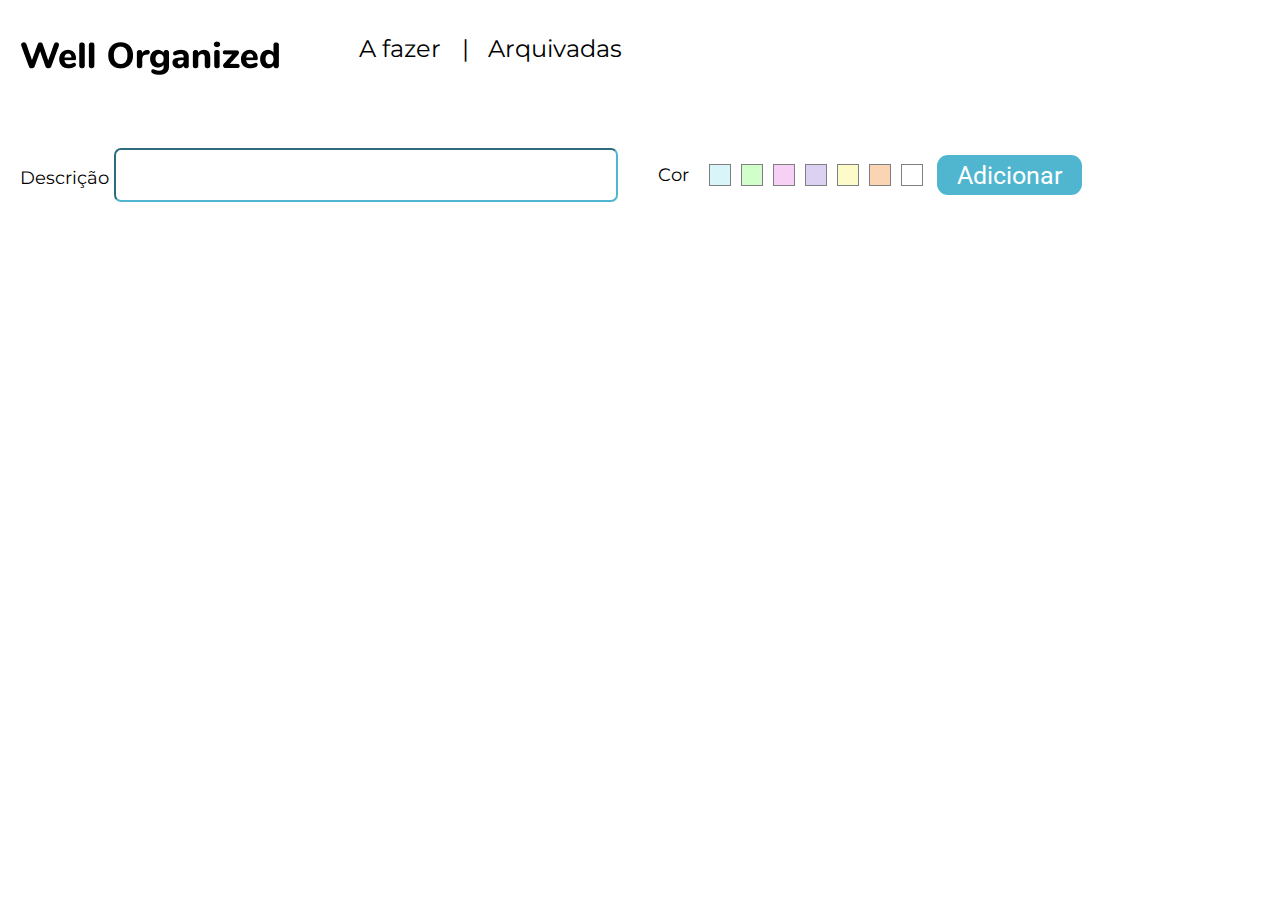
<file: index.html>
<!DOCTYPE html>
<html lang="pt-br">

<head>
    <title>Well Organized</title>

    <meta charset="UTF-8">
    <meta name="viewport" content="width=device-width, initial-scale=1.0">
    <link rel="icon" href="./public/assets/favicon.ico">

    <link rel="preconnect" href="https://fonts.googleapis.com">
    <link rel="preconnect" href="https://fonts.gstatic.com" crossorigin>
    <link href="https://fonts.googleapis.com/css2?family=Montserrat&display=swap" rel="stylesheet">

    <link rel="preconnect" href="https://fonts.googleapis.com">
    <link rel="preconnect" href="https://fonts.gstatic.com" crossorigin>
    <link href="https://fonts.googleapis.com/css2?family=Roboto:wght@500&display=swap" rel="stylesheet">
    <link rel="preconnect" href="https://fonts.googleapis.com">

    <link rel="preconnect" href="https://fonts.gstatic.com" crossorigin>
    <link href="https://fonts.googleapis.com/css2?family=Roboto&display=swap" rel="stylesheet">

    <link rel="preconnect" href="https://fonts.googleapis.com">
    <link rel="preconnect" href="https://fonts.gstatic.com" crossorigin>
    <link href="https://fonts.googleapis.com/css2?family=Open+Sans:wght@600&display=swap" rel="stylesheet">

    <link rel="stylesheet" href="/public/css/generic/reset.css">
    <link rel="stylesheet" href="/public/css/style.css">
    <link rel="stylesheet" href="/public/css/components/squares.css">

    <link rel="stylesheet" href="/public/css/components/cards.css">



</head>

<body>
    <header>
        <section class="menu">
            <div class="img-logo"><img src="public/assets/well-organized-logo.png"></div>

            <ul class="ul_menu">
                <li> <input type="button" id="toDo" onclick="functionClick()" value="A fazer" /> </li>
                <li>|</li>
                <li><a href="arquivadas.html">Arquivadas</a></li>
            </ul>

        </section>

        <section class="sub-menu">

            <div class="taskAdd" id="idtask">
                <button id="btn-add" onclick="functionClickTaskAdd()"><img src="public/assets/task-add-icon.png">
                    <p>Adicionar Tarefa</p>
                </button>
            </div>

            <ul class="ul_sub-menu" id="idulsub-menu">
                <label for="inp-descript" class="descript" id="descript">Descrição <input type="text"
                        class="inp-descript" id="inp-descript"></label>
                <label class="color">Cor</label>

                <div class="square-style" id="square-style">

                    <div class="square-style square1">
                        <input type="radio" name="color-inp" value="color1" class="inp-color">
                    </div>

                    <div class="square-style square2">
                        <input type="radio" name="color-inp" value="color2" class="inp-color">
                    </div>

                    <div class="square-style square3">
                        <input type="radio" name="color-inp" value="color3" class="inp-color">
                    </div>

                    <div class="square-style square4">
                        <input type="radio" name="color-inp" value="color4" class="inp-color">
                    </div>

                    <div class="square-style square5">
                        <input type="radio" name="color-inp" value="color5" class="inp-color">
                    </div>

                    <div class="square-style square6">
                        <input type="radio" name="color-inp" value="color6" class="inp-color">
                    </div>

                    <div class="square-style square7">
                        <input type="radio" name="color-inp" value="color7" class="inp-color">
                    </div>
                </div>

                <button class="btn-add">Adicionar</button>
            </ul>
        </section>

    </header>

    <section class="section-card" id="section card"></section>

    <script src="public/js/index.js"></script>
    <script src="public/js/Cartao.js"></script>

</body>

</html>
</file>
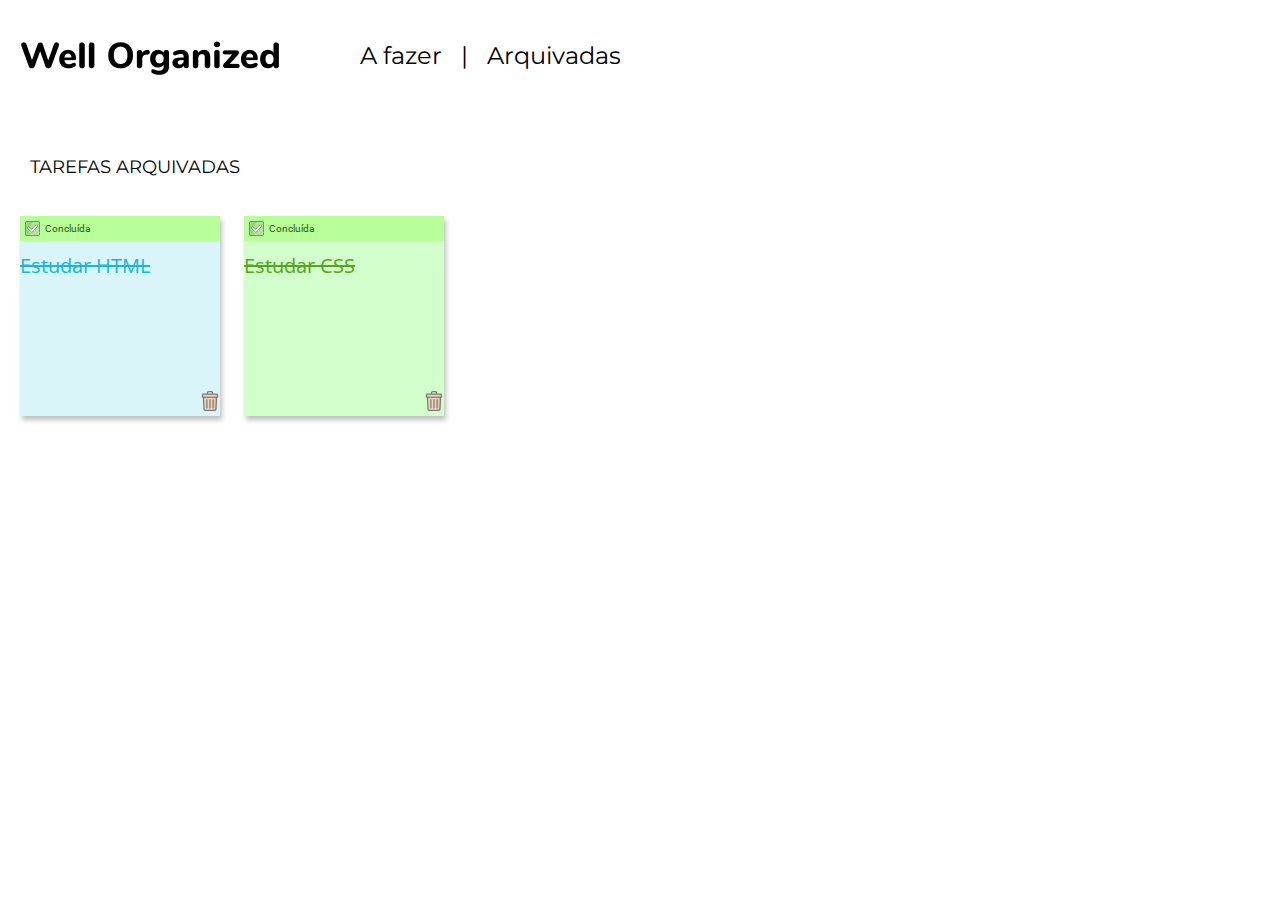
<file: arquivadas.html>
<!DOCTYPE html>
<html lang="pt-br">

<head>
    <title>Well Organized</title>

    <meta charset="UTF-8">
    <meta name="viewport" content="width=device-width, initial-scale=1.0">
    <link rel="icon" href="./public/assets/favicon.ico">

    <link rel="preconnect" href="https://fonts.googleapis.com">
    <link rel="preconnect" href="https://fonts.gstatic.com" crossorigin>
    <link href="https://fonts.googleapis.com/css2?family=Montserrat&display=swap" rel="stylesheet">

    <link rel="preconnect" href="https://fonts.googleapis.com">
    <link rel="preconnect" href="https://fonts.gstatic.com" crossorigin>
    <link href="https://fonts.googleapis.com/css2?family=Roboto:wght@500&display=swap" rel="stylesheet">
    <link rel="preconnect" href="https://fonts.googleapis.com">

    <link rel="preconnect" href="https://fonts.gstatic.com" crossorigin>
    <link href="https://fonts.googleapis.com/css2?family=Roboto&display=swap" rel="stylesheet">

    <link rel="preconnect" href="https://fonts.googleapis.com">
    <link rel="preconnect" href="https://fonts.gstatic.com" crossorigin>
    <link href="https://fonts.googleapis.com/css2?family=Open+Sans:wght@600&display=swap" rel="stylesheet">

    <link rel="stylesheet" href="/public/css/generic/reset.css">
    <link rel="stylesheet" href="/public/css/style.css">
    <link rel="stylesheet" href="/public/css/components/squares.css">
    
    <link rel="stylesheet" href="/public/css/components/cards.css">



</head>

<body>
    <header>
        <section class="menu">
            <div class="img-logo"><img src="public/assets/well-organized-logo.png"></div>

            <ul class="ul_menu">
                <li><a href="index.html" id="toDo">A fazer</a></li>
                <li>|</li>
                <li><a href="arquivadas.html">Arquivadas</a></li>
            </ul>
        </section>
    </header>

    <main>
        <div class="arquivada">
            <p>TAREFAS ARQUIVADAS</p>
        </div>
        
        <div class="card-style">
            <section class="card-style card1">
                <header>
                    <img src="./public/assets/checked.png" alt="">
                    <p>Concluída</p>
                </header>
                <main>
                    <section class="card-content"> 
                        Estudar HTML
                    </section>
                   
                </main>
                <footer>
                    <img src="./public/assets/trash-color.png" alt="">
                </footer>
            </section>

            <section class="card-style card2">
                <header>
                    <img src="./public/assets/checked.png" alt="">
                    <p>Concluída</p>
                </header>
                <main>
                    <section class="card-content">
                        Estudar CSS
                    </section>
                   
                </main>
                <footer>
                    <img src="./public/assets/trash-color.png" alt="">
                </footer>
            </section>
            
        </div>
    </main>
<script src="public/js/index.js"></script>
</body>
</html>
</file>
<file: public/css/style.css>
.menu{
    display: flex;
    flex-direction: row;
}

.img-logo{
    padding: 20px;
    margin-top: 5px;
    margin-bottom: 20px;
}

.ul_menu{
    margin: auto;
    margin-bottom: 60px;
    padding-right: 600px;
}

li, a, input{
    display: inline;
    padding: 5px;
    font-family: 'Montserrat', sans-serif;
    font-size: 24px;
    color: #000000;
    text-decoration: none;
}

#toDo{
    border: none;
    background-color: white;
    cursor: pointer;
}
.arquivada p{
    font-family: 'Montserrat', sans-serif;
    font-size: 18px;
    margin: 30px;
}
label{
    font-family: 'Montserrat', sans-serif;
    font-size: 18px;
    color: #000000;
}

.ul_sub-menu {
   display: flex;
   align-items: center;
   margin-bottom: 50px;
}

.style_sub-menu {
  display: none;
}

.descript{
    padding: 20px;
}

.color{
    padding: 20px;
}

.inp-descript{
    width: 490px;
    height: 40px;
    border-color: #50b6cf;
    border-radius: 7px;
}

.square-style{
    display: flex;
    align-items: center;
    justify-content: space-between;
}

.inp-color {
   cursor: pointer;
   opacity: 0;
   transform: scale(1.8);
}

.btn-add{
    font-family: 'Roboto', sans-serif;
    font-size: 25px;
    color: #ffffff;
    border: none;
    width: 145px;
    height: 40px;
    background-color: #50b6cf;
    border-radius: 11px;
    cursor: pointer;
    margin-left: 14px;
}

.card-style {
    width: 200px;
    height: 200px;
    display: inline;
    margin: 10px;
}

.card-style header{
    display: flex;
    background-color: #b8ff99;
    padding: 5px;
    
}

.card-style header p{
    font-family: 'Roboto', sans-serif;
    font-size: 10px;
    color: #2b5a07;
    margin-top: 3px;
    margin-left: 5px;
}

.card-style footer{
    display: flex;
    justify-content: end;
    margin-top: 115px;
}

.card-style footer img{
   margin-left: 5px;
}
.card-style .card-content{
    font-family: 'Open Sans', sans-serif;
    font-size: 20px;
}

.card-style main .card-content{
    margin-top: 15px;
}

.card-style .card1 .card-content{
    color:  #19b5dc;
    text-decoration: line-through;
}

.card-style .card2 .card-content{
    color:  #58a51d;
    text-decoration: line-through;
}

.taskAdd{
    display: none;
    flex-direction: row;
    align-items: center;
    padding-left: 25px;
}

#btn-add{
    cursor: pointer;
    border: none;
    background-color: #ffffff;
    display: flex;
    flex-direction: row;
    align-items: center;
}

.taskAdd p{
    font-family: 'Roboto', sans-serif;
    font-size: 20px;
    font-style: bold;
    color: #19b5dc;
    padding-left: 8px;
}
</file>
<file: public/css/components/squares.css>
.square-style .square1{
    background-color: #daf5fa;
    border: solid 1.5px grey;
    margin-right: 10px;
    width: 20px;
    height: 20px;
}

.square-style .square2{
    background-color:#d1fecb;
    border: solid 1.5px grey;
    margin-right: 10px;
    width: 20px;
    height: 20px;
}

.square-style .square3{
    background-color: #f6d0f6;
    border: solid 1.5px grey;
    margin-right: 10px;
    width: 20px;
    height: 20px;
}

.square-style .square4{
    background-color:  #dcd0f3;
    border: solid 1.5px grey;
    width: 20px;
    height: 20px;
}

.square-style .square5{
    background-color: #fcfccb;
    border: solid 1.5px grey;
    margin-left: 10px;
    width: 20px;
    height: 20px;
}

.square-style .square6{
    background-color: #fbd4b4;
    border: solid 1.5px grey;
    margin-left: 10px;
    width: 20px;
    height: 20px;
}

.square-style .square7{
    background-color: #ffffff;
    border: solid 1.5px grey;
    margin-left: 10px;
    width: 20px;
    height: 20px;
}
</file>
<file: public/css/components/cards.css>
.card-style .card1{
    background-color: #daf5fa;
    box-shadow: 2px 4px 5px rgba(0, 0, 0, 0.25);
    display: inline-block;
}

.card-style .card2{
    background-color:#d1fecb;
    box-shadow: 2px 4px 5px rgba(0, 0, 0, 0.25);
    display: inline-block;
}
</file>
